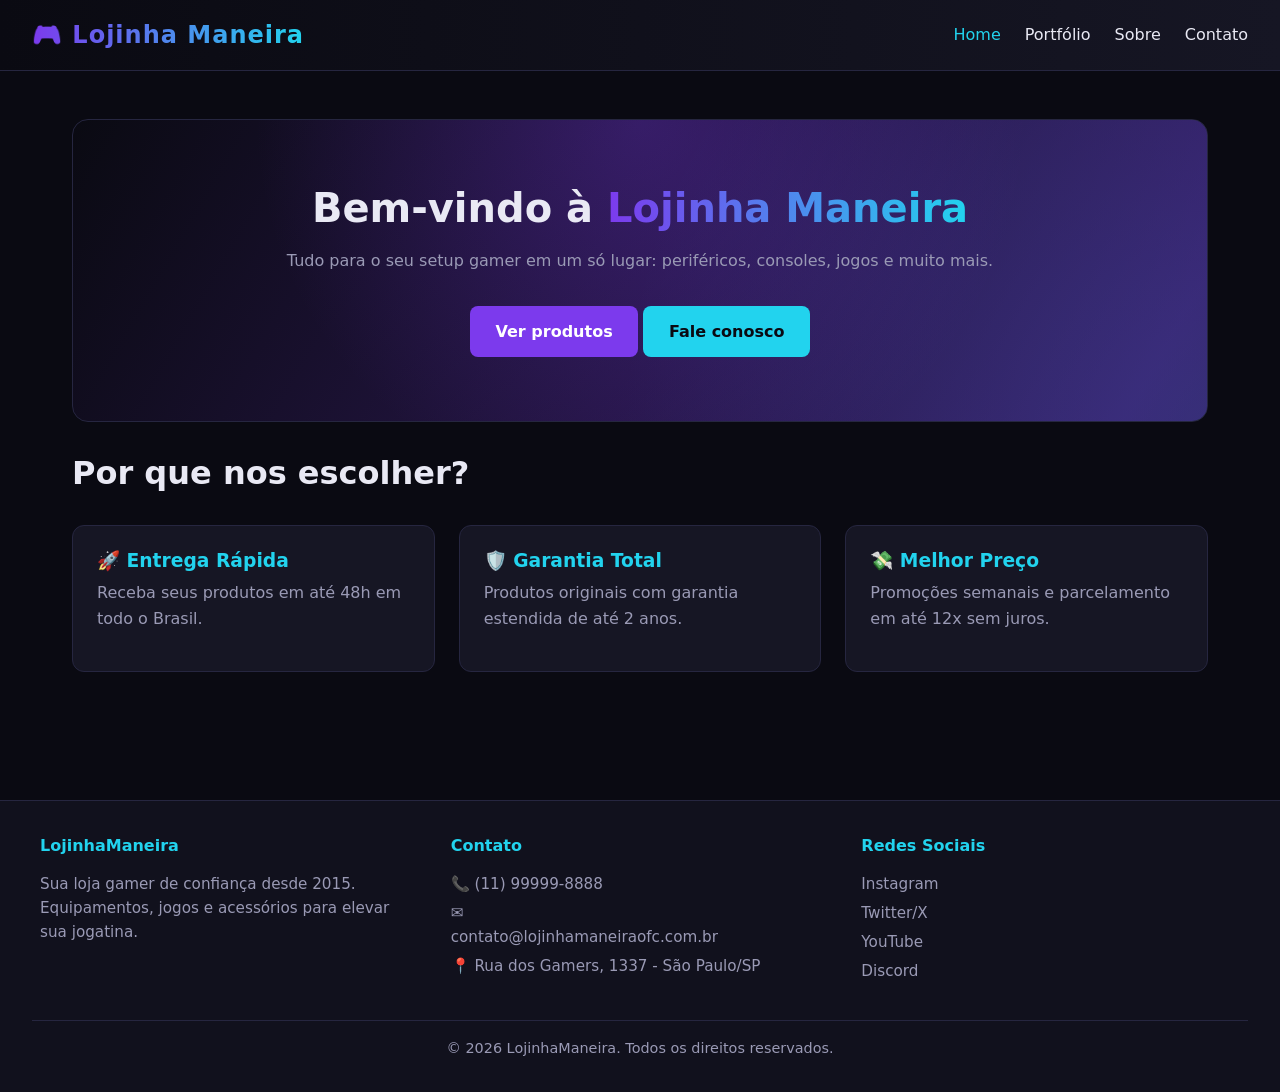
<file: index.html>
<!DOCTYPE html>
<html lang="pt-BR">
<head>
  <meta charset="UTF-8" />
  <meta name="viewport" content="width=device-width, initial-scale=1" />
  <title>Lojinha Maneira</title>
  <meta name="description" content="Lojinha Maneira: sua loja gamer com os melhores equipamentos, jogos e acessórios." />
  <link rel="stylesheet" href="./src/css/estilo.css" />
</head>
<body>
  <nav class="navbar">
    <div class="logo">🎮 Lojinha Maneira</div>
    <ul class="nav-links">
      <li><a href="./index.html">Home</a></li>
      <li><a href="./src/pages/portfolio.html">Portfólio</a></li>
      <li><a href="./src/pages/sobre.html">Sobre</a></li>
      <li><a href="./src/pages/contato.html">Contato</a></li>
    </ul>
  </nav>

  <main>
    <section class="hero">
      <h1>Bem-vindo à <span>Lojinha Maneira</span></h1>
      <p>Tudo para o seu setup gamer em um só lugar: periféricos, consoles, jogos e muito mais.</p>
      <a href="./src/pages/portfolio.html" class="btn">Ver produtos</a>
      <a href="./src/pages/contato.html" class="btn btn-accent">Fale conosco</a>
    </section>

    <section>
      <h2>Por que nos escolher?</h2>
      <div class="cards">
        <div class="card">
          <h3>🚀 Entrega Rápida</h3>
          <p>Receba seus produtos em até 48h em todo o Brasil.</p>
        </div>
        <div class="card">
          <h3>🛡️ Garantia Total</h3>
          <p>Produtos originais com garantia estendida de até 2 anos.</p>
        </div>
        <div class="card">
          <h3>💸 Melhor Preço</h3>
          <p>Promoções semanais e parcelamento em até 12x sem juros.</p>
        </div>
      </div>
    </section>
  </main>

  <footer id="footer"></footer>
  <script src="./src/js/script.js"></script>
</body>
</html>
</file>
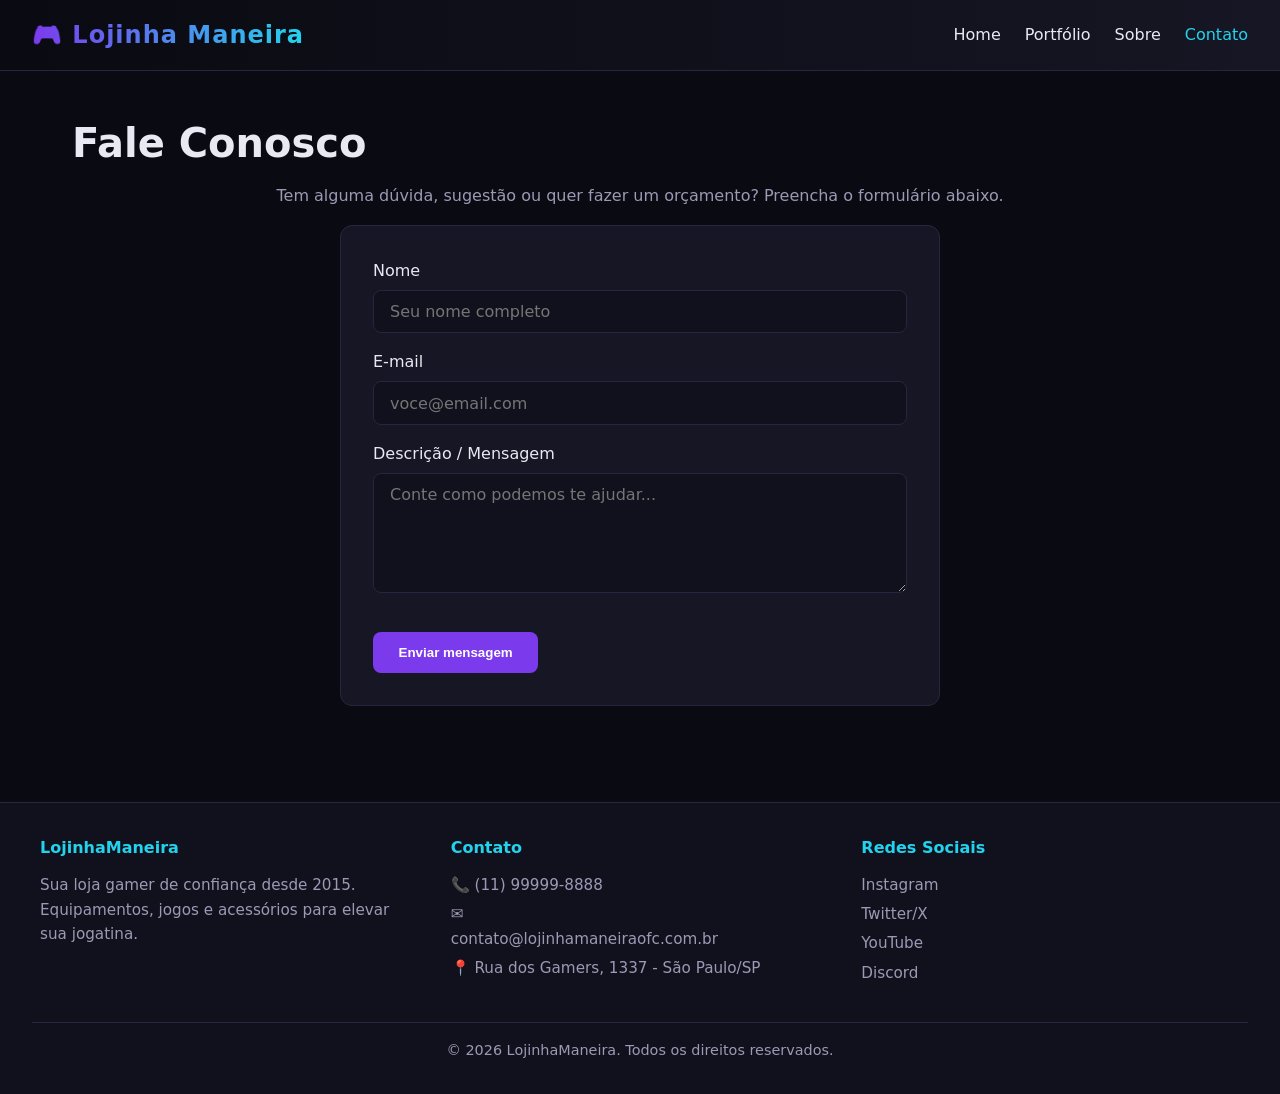
<file: src/pages/contato.html>
<!DOCTYPE html>
<html lang="pt-BR">
<head>
  <meta charset="UTF-8" />
  <meta name="viewport" content="width=device-width, initial-scale=1" />
  <title>Contato - Lojinha Maneira</title>
  <meta name="description" content="Entre em contato com a Lojinha Maneira. Tire dúvidas, faça pedidos ou envie sugestões." />
  <link rel="stylesheet" href="../css/estilo.css" />
</head>
<body>
  <nav class="navbar">
    <div class="logo">🎮 Lojinha Maneira</div>
    <ul class="nav-links">
      <li><a href="../../index.html">Home</a></li>
      <li><a href="./portfolio.html">Portfólio</a></li>
      <li><a href="./sobre.html">Sobre</a></li>
      <li><a href="./contato.html">Contato</a></li>
    </ul>
  </nav>

  <main>
    <h1>Fale Conosco</h1>
    <p style="text-align:center">Tem alguma dúvida, sugestão ou quer fazer um orçamento? Preencha o formulário abaixo.</p>

    <form id="contact-form" class="form" novalidate>
      <label for="nome">Nome</label>
      <input type="text" id="nome" name="nome" placeholder="Seu nome completo" required />

      <label for="email">E-mail</label>
      <input type="email" id="email" name="email" placeholder="voce@email.com" required />

      <label for="descricao">Descrição / Mensagem</label>
      <textarea id="descricao" name="descricao" placeholder="Conte como podemos te ajudar..." required></textarea>

      <button type="submit" class="btn">Enviar mensagem</button>
      <div id="form-msg" class="form-msg"></div>
    </form>
  </main>

  <footer id="footer"></footer>
  <script src="../js/script.js"></script>
</body>
</html>
</file>
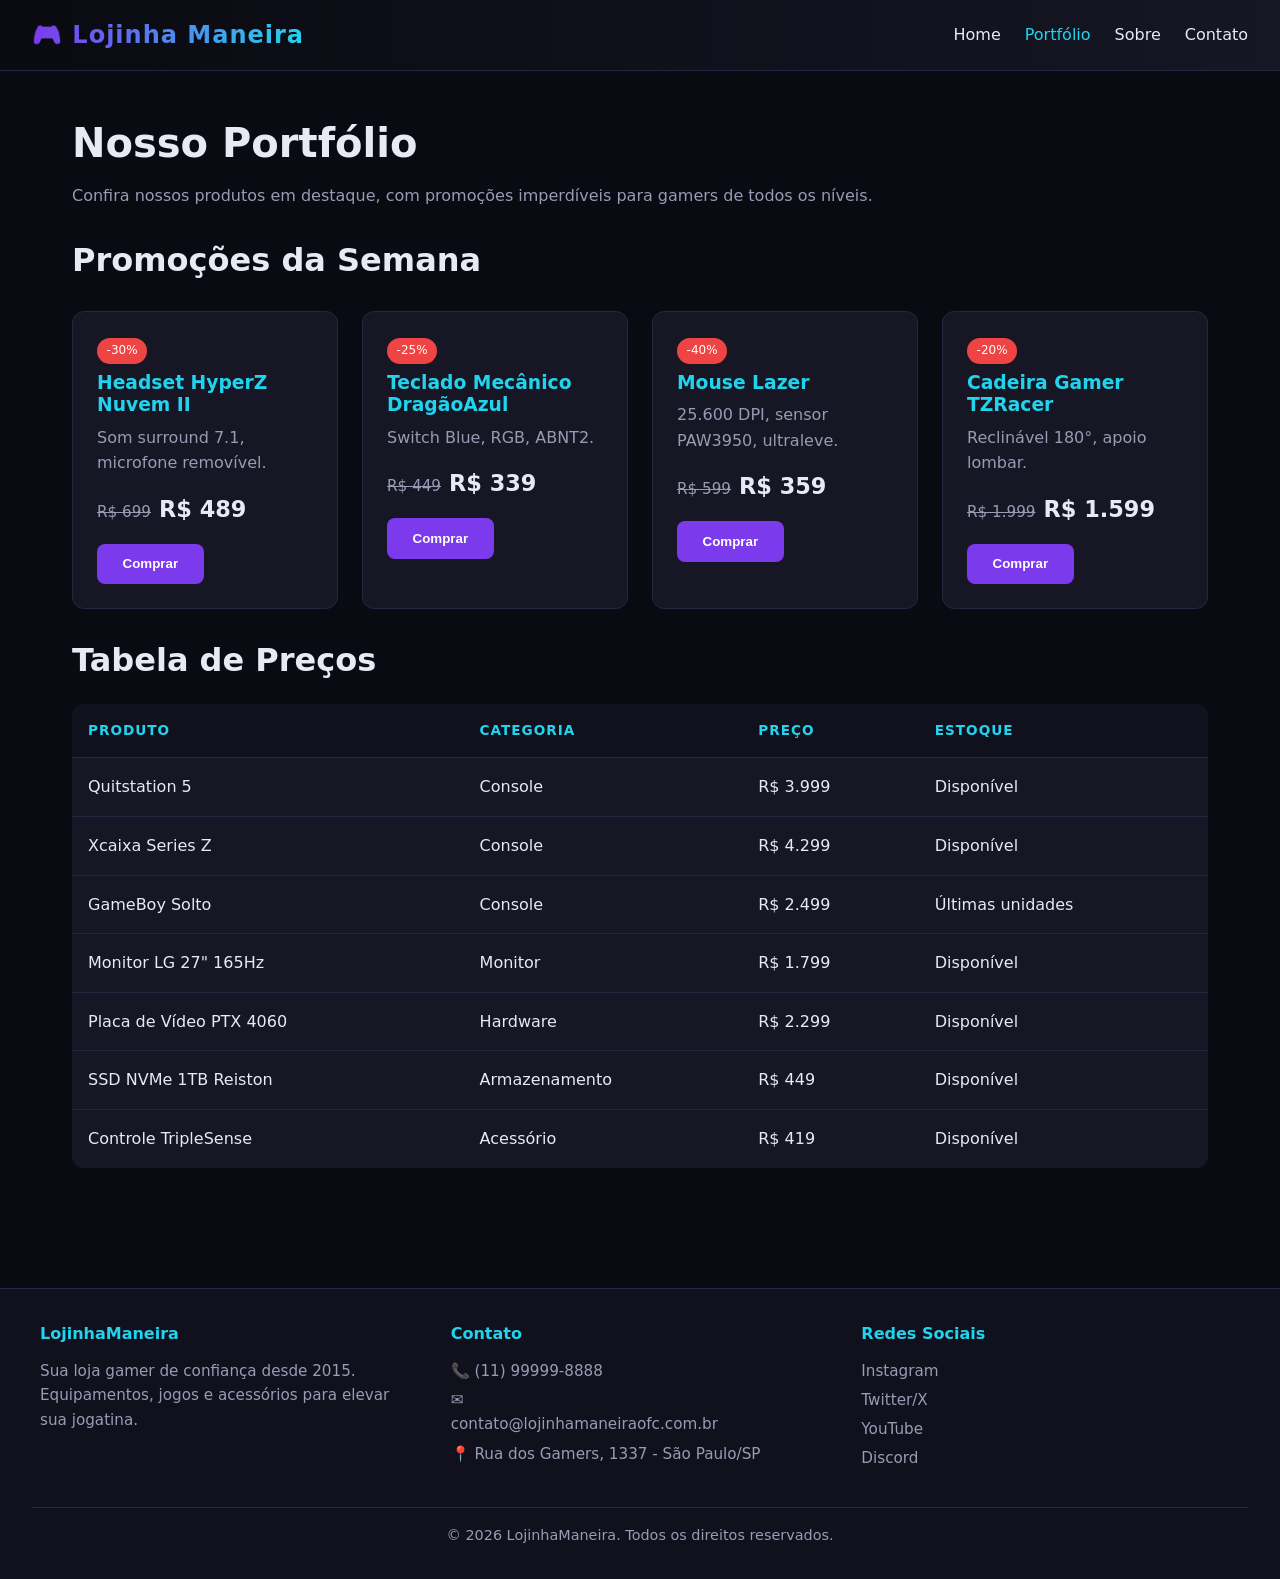
<file: src/pages/portfolio.html>
<!DOCTYPE html>
<html lang="pt-BR">
<head>
  <meta charset="UTF-8" />
  <meta name="viewport" content="width=device-width, initial-scale=1" />
  <title>Portfólio - Lojinha Maneira</title>
  <meta name="description" content="Confira os produtos, preços e promoções da Lojinha Maneira." />
  <link rel="stylesheet" href="../css/estilo.css" />
</head>
<body>
  <nav class="navbar">
    <div class="logo">🎮 Lojinha Maneira</div>
    <ul class="nav-links">
      <li><a href="../../index.html">Home</a></li>
      <li><a href="./portfolio.html">Portfólio</a></li>
      <li><a href="./sobre.html">Sobre</a></li>
      <li><a href="./contato.html">Contato</a></li>
    </ul>
  </nav>

  <main>
    <h1>Nosso Portfólio</h1>
    <p>Confira nossos produtos em destaque, com promoções imperdíveis para gamers de todos os níveis.</p>

    <section>
      <h2>Promoções da Semana</h2>
      <div class="cards">
        <div class="card">
          <span class="badge">-30%</span>
          <h3>Headset HyperZ Nuvem II</h3>
          <p>Som surround 7.1, microfone removível.</p>
          <div><span class="old">R$ 699</span><span class="price">R$ 489</span></div>
          <button class="btn">Comprar</button>
        </div>
        <div class="card">
          <span class="badge">-25%</span>
          <h3>Teclado Mecânico DragãoAzul</h3>
          <p>Switch Blue, RGB, ABNT2.</p>
          <div><span class="old">R$ 449</span><span class="price">R$ 339</span></div>
          <button class="btn">Comprar</button>
        </div>
        <div class="card">
          <span class="badge">-40%</span>
          <h3>Mouse Lazer</h3>
          <p>25.600 DPI, sensor PAW3950, ultraleve.</p>
          <div><span class="old">R$ 599</span><span class="price">R$ 359</span></div>
          <button class="btn">Comprar</button>
        </div>
        <div class="card">
          <span class="badge">-20%</span>
          <h3>Cadeira Gamer TZRacer</h3>
          <p>Reclinável 180°, apoio lombar.</p>
          <div><span class="old">R$ 1.999</span><span class="price">R$ 1.599</span></div>
          <button class="btn">Comprar</button>
        </div>
      </div>
    </section>

    <section>
      <h2>Tabela de Preços</h2>
      <div class="table-wrap">
        <table>
          <thead>
            <tr>
              <th>Produto</th>
              <th>Categoria</th>
              <th>Preço</th>
              <th>Estoque</th>
            </tr>
          </thead>
          <tbody>
            <tr><td>Quitstation 5</td><td>Console</td><td>R$ 3.999</td><td>Disponível</td></tr>
            <tr><td>Xcaixa Series Z</td><td>Console</td><td>R$ 4.299</td><td>Disponível</td></tr>
            <tr><td>GameBoy Solto </td><td>Console</td><td>R$ 2.499</td><td>Últimas unidades</td></tr>
            <tr><td>Monitor LG 27" 165Hz</td><td>Monitor</td><td>R$ 1.799</td><td>Disponível</td></tr>
            <tr><td>Placa de Vídeo PTX 4060</td><td>Hardware</td><td>R$ 2.299</td><td>Disponível</td></tr>
            <tr><td>SSD NVMe 1TB Reiston</td><td>Armazenamento</td><td>R$ 449</td><td>Disponível</td></tr>
            <tr><td>Controle TripleSense</td><td>Acessório</td><td>R$ 419</td><td>Disponível</td></tr>
          </tbody>
        </table>
      </div>
    </section>
  </main>

  <footer id="footer"></footer>
  <script src="../js/script.js"></script>
</body>
</html>
</file>
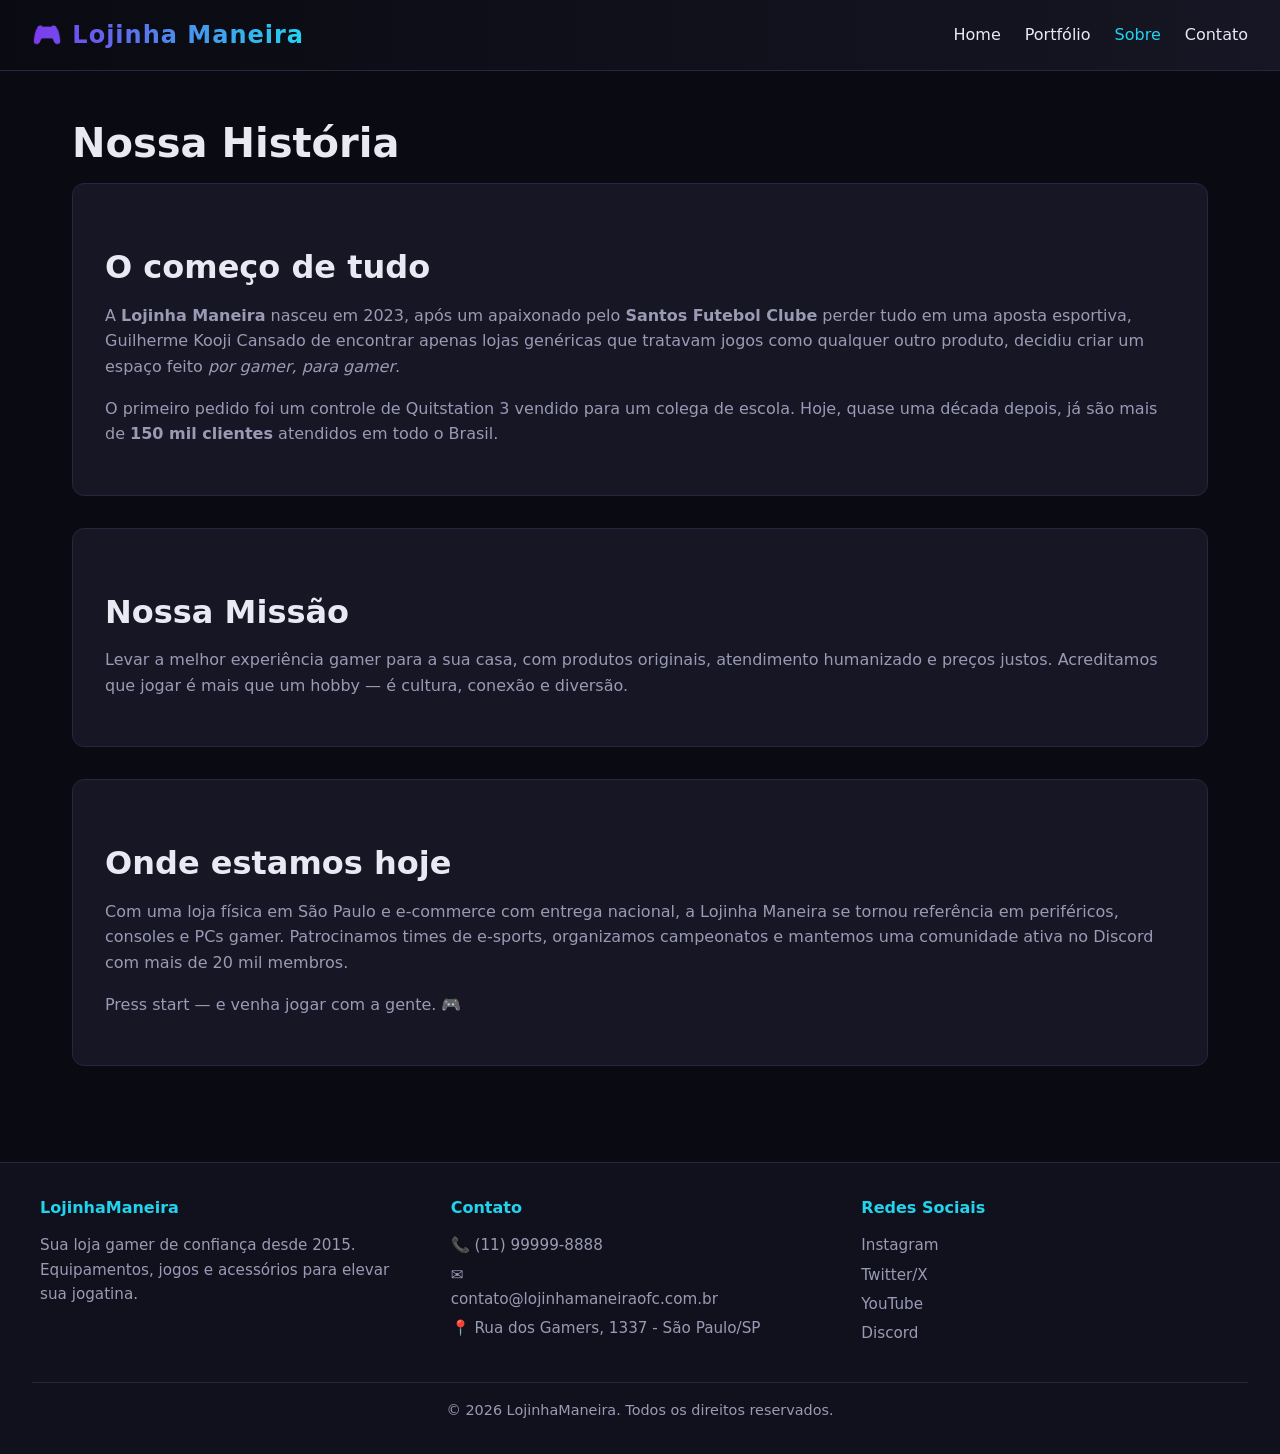
<file: src/pages/sobre.html>
<!DOCTYPE html>
<html lang="pt-BR">
<head>
  <meta charset="UTF-8" />
  <meta name="viewport" content="width=device-width, initial-scale=1" />
  <title>Sobre - Lojinha Maneira</title>
  <meta name="description" content="Conheça a história da Lojinha Maneira, sua loja gamer favorita." />
  <link rel="stylesheet" href="../css/estilo.css" />
</head>
<body>
  <nav class="navbar">
    <div class="logo">🎮 Lojinha Maneira</div>
    <ul class="nav-links">
      <li><a href="../../index.html">Home</a></li>
      <li><a href="./portfolio.html">Portfólio</a></li>
      <li><a href="./sobre.html">Sobre</a></li>
      <li><a href="./contato.html">Contato</a></li>
    </ul>
  </nav>

  <main>
    <h1>Nossa História</h1>
    <div class="about-grid">
      <div class="block">
        <h2>O começo de tudo</h2>
        <p>
          A <strong>Lojinha Maneira</strong> nasceu em 2023, após um apaixonado pelo <strong>Santos Futebol Clube</strong> perder tudo em uma aposta esportiva, Guilherme Kooji Cansado de
          encontrar apenas lojas genéricas que tratavam jogos como qualquer outro produto,
          decidiu criar um espaço feito <em>por gamer, para gamer</em>.
        </p>
        <p>
          O primeiro pedido foi um controle de Quitstation 3 vendido para um colega de escola.
          Hoje, quase uma década depois, já são mais de <strong>150 mil clientes</strong> atendidos
          em todo o Brasil.
        </p>
      </div>

      <div class="block">
        <h2>Nossa Missão</h2>
        <p>
          Levar a melhor experiência gamer para a sua casa, com produtos originais,
          atendimento humanizado e preços justos. Acreditamos que jogar é mais que um
          hobby — é cultura, conexão e diversão.
        </p>
      </div>

      <div class="block">
        <h2>Onde estamos hoje</h2>
        <p>
          Com uma loja física em São Paulo e e-commerce com entrega nacional, a Lojinha Maneira
          se tornou referência em periféricos, consoles e PCs gamer. Patrocinamos times
          de e-sports, organizamos campeonatos e mantemos uma comunidade ativa no Discord
          com mais de 20 mil membros.
        </p>
        <p>
          Press start — e venha jogar com a gente. 🎮
        </p>
      </div>
    </div>
  </main>

  <footer id="footer"></footer>
  <script src="../js/script.js"></script>
</body>
</html>
</file>
<file: src/css/estilo.css>
:root{
  --bg:#0a0a12;
  --bg-2:#11111d;
  --surface:#161624;
  --border:#262640;
  --text:#e9e9f4;
  --muted:#9a9ab5;
  --primary:#7c3aed;
  --accent:#22d3ee;
  --danger:#ef4444;
  --success:#22c55e;
}
*{box-sizing:border-box;margin:0;padding:0}
html,body{height:100%}
body{
  font-family:'Segoe UI',system-ui,sans-serif;
  background:var(--bg);
  color:var(--text);
  line-height:1.6;
  display:flex;flex-direction:column;min-height:100vh;
}
a{color:var(--accent);text-decoration:none}
a:hover{color:var(--primary)}
img{max-width:100%;display:block}

/* Navbar */
.navbar{
  background:linear-gradient(90deg,#0a0a12,#161624);
  border-bottom:1px solid var(--border);
  padding:1rem 2rem;
  display:flex;justify-content:space-between;align-items:center;
  position:sticky;top:0;z-index:50;
}
.logo{
  font-size:1.5rem;font-weight:800;letter-spacing:1px;
  background:linear-gradient(90deg,var(--primary),var(--accent));
  -webkit-background-clip:text;background-clip:text;color:transparent;
}
.nav-links{display:flex;gap:1.5rem;list-style:none}
.nav-links a{color:var(--text);font-weight:500}
.nav-links a.active,.nav-links a:hover{color:var(--accent)}

/* Layout */
main{flex:1;padding:3rem 2rem;max-width:1200px;margin:0 auto;width:100%}
h1,h2,h3{font-weight:800;line-height:1.2;margin-bottom:1rem}
h1{font-size:2.5rem}
h2{font-size:2rem;margin-top:2rem}
p{color:var(--muted);margin-bottom:1rem}

/* Hero (home) */
.hero{
  text-align:center;padding:4rem 1.5rem;
  background:radial-gradient(circle at top,rgba(124,58,237,.25),transparent 60%),
             radial-gradient(circle at bottom right,rgba(34,211,238,.15),transparent 50%);
  border:1px solid var(--border);border-radius:16px;
  position:relative;overflow:hidden;
  animation:heroFadeIn .8s ease-out;
}
.hero::before{
  content:"";position:absolute;inset:-2px;border-radius:16px;
  background:linear-gradient(120deg,transparent,rgba(124,58,237,.4),transparent);
  background-size:200% 100%;animation:heroShine 6s linear infinite;
  pointer-events:none;z-index:0;
}
.hero > *{position:relative;z-index:1}
.hero-badge{
  display:inline-block;padding:.35rem .9rem;border-radius:999px;
  background:rgba(124,58,237,.15);border:1px solid var(--primary);
  color:var(--accent);font-size:.85rem;font-weight:600;margin-bottom:1rem;
  animation:badgePulse 2s ease-in-out infinite;
}
.hero-tagline{font-size:1.15rem;max-width:600px;margin:0 auto 1.2rem}
.hero-rotator{
  display:inline-flex;align-items:center;gap:.6rem;
  background:var(--bg-2);border:1px solid var(--border);
  padding:.5rem 1.1rem;border-radius:999px;margin-bottom:.5rem;
}
.hero-rotator-label{color:var(--muted);font-size:.9rem}
.hero-rotator-item{
  font-weight:700;color:var(--accent);min-width:160px;text-align:left;
  transition:opacity .25s ease;
}
.hero-actions{display:flex;gap:.8rem;justify-content:center;flex-wrap:wrap}
.hero-stats{
  display:grid;grid-template-columns:repeat(3,1fr);gap:1rem;
  margin-top:2.5rem;padding-top:2rem;border-top:1px solid var(--border);
}
.hero-stats strong{
  display:block;font-size:1.8rem;
  background:linear-gradient(90deg,var(--primary),var(--accent));
  -webkit-background-clip:text;background-clip:text;color:transparent;
}
.hero-stats span{color:var(--muted);font-size:.85rem}
@keyframes heroFadeIn{from{opacity:0;transform:translateY(20px)}to{opacity:1;transform:none}}
@keyframes heroShine{0%{background-position:200% 0}100%{background-position:-200% 0}}
@keyframes badgePulse{0%,100%{transform:scale(1)}50%{transform:scale(1.05)}}
@media(max-width:600px){
  .hero-stats{grid-template-columns:1fr;gap:.8rem}
  .hero-stats strong{font-size:1.4rem}
}
.hero h1 span{
  background:linear-gradient(90deg,var(--primary),var(--accent));
  -webkit-background-clip:text;background-clip:text;color:transparent;
}
.btn{
  display:inline-block;padding:.8rem 1.6rem;border-radius:8px;
  background:var(--primary);color:#fff;font-weight:600;
  border:none;cursor:pointer;transition:transform .15s,background .15s;
  margin-top:1rem;
}
.btn:hover{background:#6d28d9;transform:translateY(-2px);color:#fff}
.btn-accent{background:var(--accent);color:#0a0a12}
.btn-accent:hover{background:#06b6d4;color:#0a0a12}

/* Cards */
.cards{display:grid;grid-template-columns:repeat(auto-fit,minmax(260px,1fr));gap:1.5rem;margin:2rem 0}
.card{
  background:var(--surface);border:1px solid var(--border);border-radius:12px;
  padding:1.5rem;transition:transform .2s,border-color .2s;
}
.card:hover{transform:translateY(-4px);border-color:var(--primary)}
.card h3{color:var(--accent);margin-bottom:.5rem}
.card .price{font-size:1.4rem;font-weight:700;color:var(--text);margin:.5rem 0}
.card .old{color:var(--muted);text-decoration:line-through;font-size:.95rem;margin-right:.5rem}
.badge{
  display:inline-block;background:var(--danger);color:#fff;
  font-size:.75rem;padding:.2rem .6rem;border-radius:999px;margin-bottom:.5rem;
}

/* Table */
.table-wrap{overflow-x:auto;margin:1.5rem 0}
table{width:100%;border-collapse:collapse;background:var(--surface);border-radius:12px;overflow:hidden}
th,td{padding:1rem;text-align:left;border-bottom:1px solid var(--border)}
th{background:var(--bg-2);color:var(--accent);text-transform:uppercase;font-size:.85rem;letter-spacing:1px}
tr:last-child td{border-bottom:none}
tr:hover td{background:rgba(124,58,237,.08)}

/* Sobre */
.about-grid{display:grid;grid-template-columns:1fr;gap:2rem}
.about-grid .block{
  background:var(--surface);border:1px solid var(--border);
  border-radius:12px;padding:2rem;
}

/* Form */
.form{
  background:var(--surface);border:1px solid var(--border);
  border-radius:12px;padding:2rem;max-width:600px;margin:0 auto;
}
.form label{display:block;margin-bottom:.4rem;font-weight:500;color:var(--text)}
.form input,.form textarea{
  width:100%;padding:.7rem 1rem;margin-bottom:1rem;
  background:var(--bg-2);color:var(--text);
  border:1px solid var(--border);border-radius:8px;font-size:1rem;
  font-family:inherit;
}
.form input:focus,.form textarea:focus{outline:none;border-color:var(--primary)}
.form textarea{min-height:120px;resize:vertical}
.form-msg{margin-top:1rem;padding:.8rem;border-radius:8px;display:none}
.form-msg.success{background:rgba(34,197,94,.15);color:var(--success);display:block}
.form-msg.error{background:rgba(239,68,68,.15);color:var(--danger);display:block}

/* Footer */
footer{
  background:var(--bg-2);border-top:1px solid var(--border);
  padding:2rem;margin-top:3rem;
}
.footer-grid{
  max-width:1200px;margin:0 auto;display:grid;
  grid-template-columns:repeat(auto-fit,minmax(220px,1fr));gap:2rem;
}
.footer-grid h4{color:var(--accent);margin-bottom:.8rem}
.footer-grid p,.footer-grid a{color:var(--muted);font-size:.95rem;display:block;margin-bottom:.3rem}
.footer-grid a:hover{color:var(--accent)}
.copyright{
  text-align:center;margin-top:2rem;padding-top:1rem;
  border-top:1px solid var(--border);color:var(--muted);font-size:.9rem;
}

@media(max-width:600px){
  .navbar{flex-direction:column;gap:1rem;padding:1rem}
  h1{font-size:2rem}
  main{padding:2rem 1rem}
}
</file>
